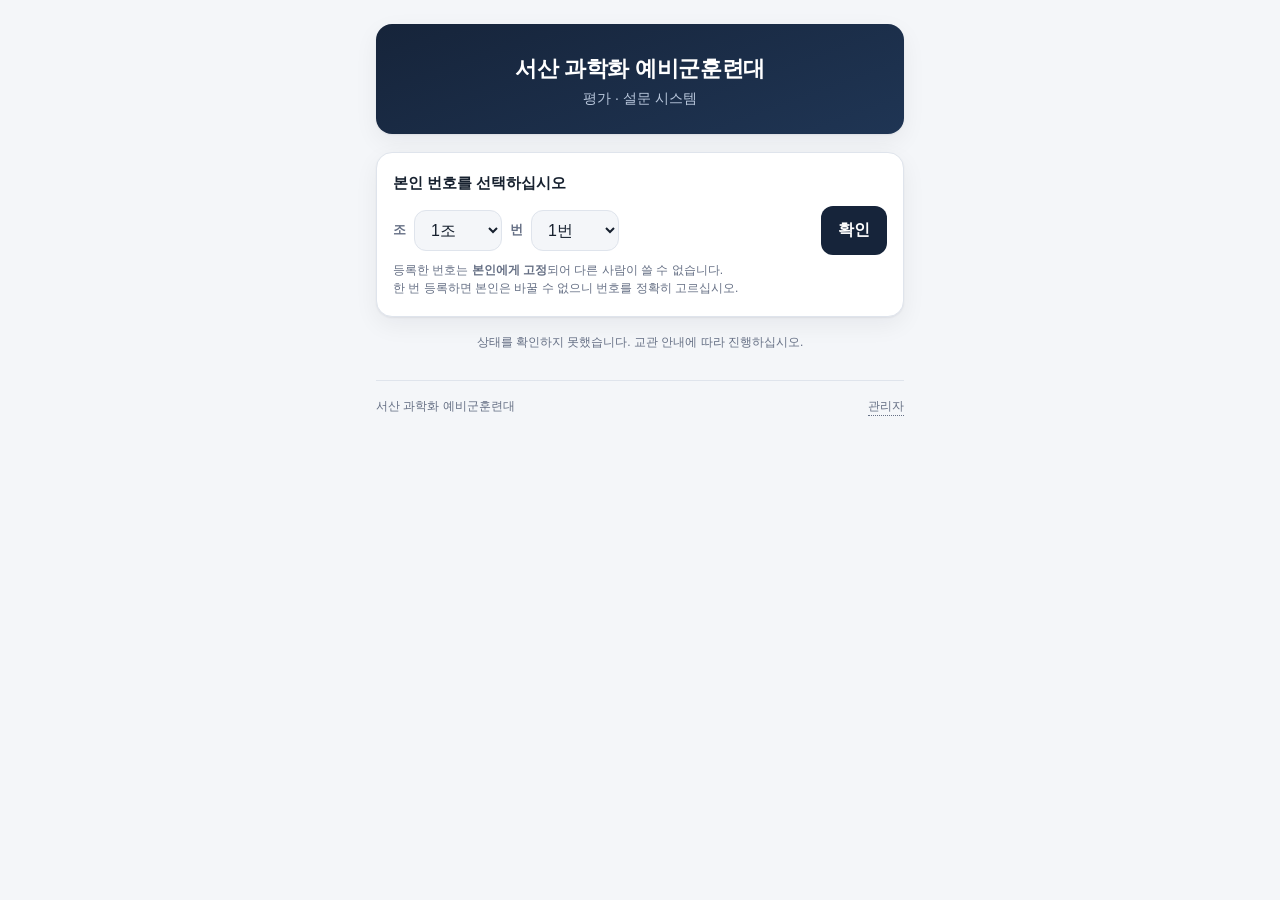
<file: docs/index.html>
<!DOCTYPE html>
<html lang="ko">
<head>
<meta charset="utf-8">
<meta name="viewport" content="width=device-width, initial-scale=1, viewport-fit=cover">
<title>예비군 평가 · 설문</title>
<meta name="theme-color" content="#16243a">
<meta name="robots" content="noindex, nofollow">
<link rel="preconnect" href="https://script.google.com" crossorigin>
<link rel="preconnect" href="https://script.googleusercontent.com" crossorigin>
<script src="config.js?v=24"></script>
<script>
/* CSS·스크립트를 기다리지 않고 상태 요청을 먼저 보낸다 */
(function () {
  var cfg = window.UNIT_CONFIG || {};
  if (!cfg.apiUrl) return;
  try {
    var u = cfg.apiUrl + (cfg.apiUrl.indexOf('?') < 0 ? '?' : '&') + 'action=state&t=' + Date.now();
    window.__earlyState = fetch(u).then(function (r) { return r.json(); });
  } catch (e) { /* 무시 */ }
})();
</script>
<link rel="stylesheet" href="styles.css?v=24">
</head>
<body>
<main class="wrap">

  <header class="hero">
    <h1 id="unitName">예비군훈련대</h1>
    <p class="sub">평가 · 설문 시스템</p>
  </header>

  <p id="notice" class="notice" hidden></p>

  <!-- 본인 번호 선택 -->
  <section class="panel me" id="mePanel" hidden>
    <h2>본인 번호를 선택하십시오</h2>
    <p class="me-note" id="meNote" hidden></p>
    <div class="me-row">
      <label for="selG">조</label>
      <select id="selG"></select>
      <label for="selN">번</label>
      <select id="selN"></select>
      <button id="meOk">확인</button>
    </div>
    <p class="me-hint">
      등록한 번호는 <b>본인에게 고정</b>되어 다른 사람이 쓸 수 없습니다.<br>
      한 번 등록하면 본인은 바꿀 수 없으니 번호를 정확히 고르십시오.
    </p>
  </section>

  <!-- 선택된 번호 표시 -->
  <div class="mebar" id="meBar" hidden>
    <span class="mebar-no" id="meNo">-</span>
    <span class="mebar-plan" id="mePlan" hidden></span>
    <button id="meUnlock" class="ghost lockbtn" title="교관 전용 — 번호 재등록">🔒</button>
  </div>

  <nav class="cards" id="cards">
    <p class="empty" id="loading">불러오는 중…</p>
  </nav>
  <p class="checking" id="checking" hidden>최신 상태를 확인하고 있습니다…</p>

  <section class="guide" id="guide">
    <h2 id="guideTitle">안내</h2>
    <ol id="guideList">
      <li><b>1인 1회</b>만 인정됩니다. 같은 번호로 여러 번 내면 <b>처음 제출한 것</b>만 반영됩니다.</li>
      <li>이 화면으로 돌아오려면 카드를 휴대폰 뒷면에 다시 태그하십시오.</li>
    </ol>
  </section>

  <footer class="foot">
    <span id="footUnit"></span>
    <a href="admin.html" class="admin-link">관리자</a>
  </footer>

</main>
<script src="common.js?v=24"></script>
<script src="landing.js?v=24"></script>
</body>
</html>
</file>
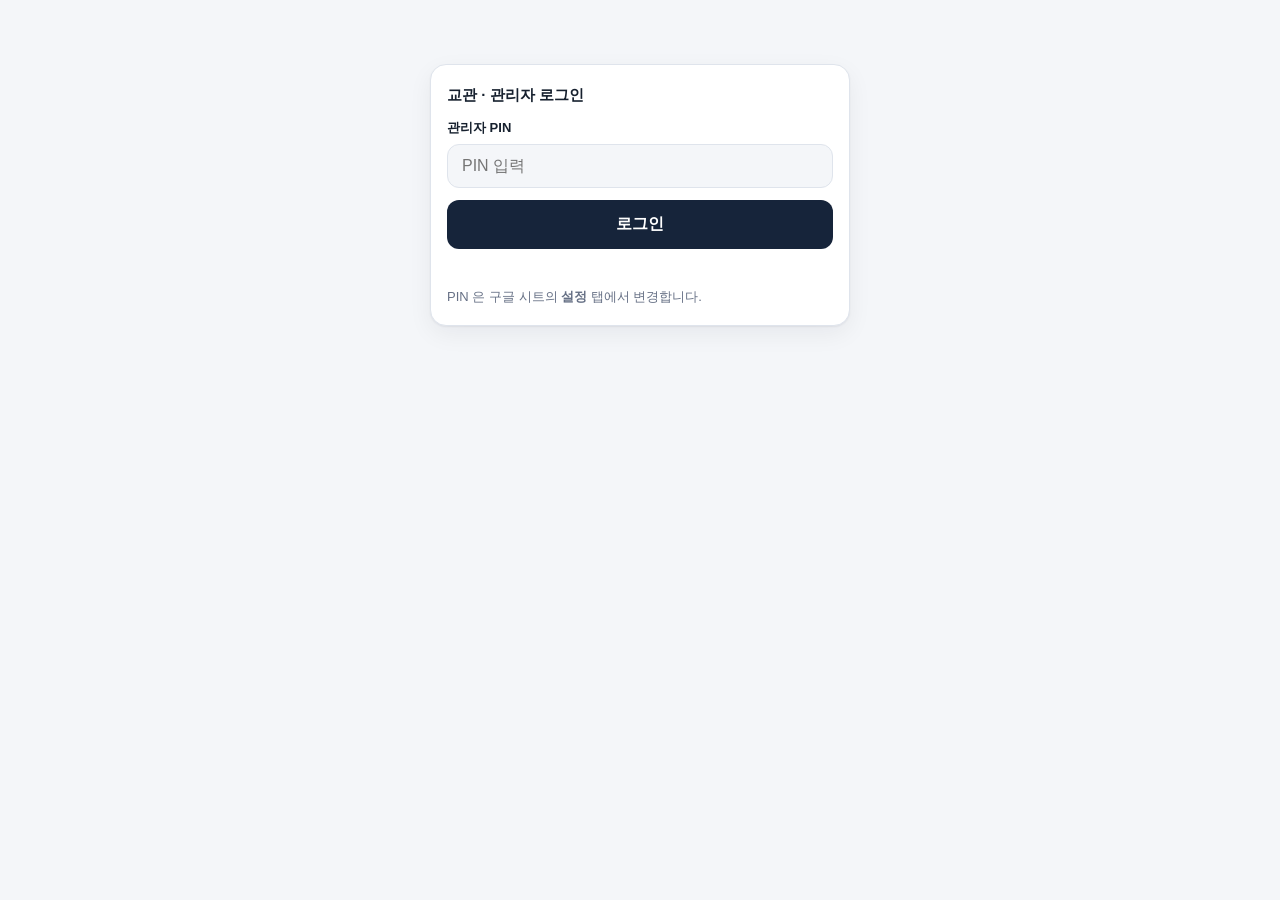
<file: docs/admin.html>
<!DOCTYPE html>
<html lang="ko">
<head>
<meta charset="utf-8">
<meta name="viewport" content="width=device-width, initial-scale=1, viewport-fit=cover">
<title>관리자 · 평가 현황</title>
<meta name="theme-color" content="#16243a">
<meta name="robots" content="noindex, nofollow">
<link rel="stylesheet" href="styles.css?v=24">
<script src="config.js?v=24"></script>
</head>
<body>
<main class="wrap wide">

  <section id="loginView" class="panel" style="max-width:420px;margin:40px auto;">
    <h2>교관 · 관리자 로그인</h2>
    <label for="pin">관리자 PIN</label>
    <input id="pin" type="password" inputmode="numeric" autocomplete="current-password" placeholder="PIN 입력">
    <div class="row" style="margin-top:12px"><button id="loginBtn" class="block">로그인</button></div>
    <p id="loginMsg" class="msg"></p>
    <p class="msg" style="color:var(--muted)">PIN 은 구글 시트의 <b>설정</b> 탭에서 변경합니다.</p>
  </section>

  <section id="dashView" hidden>
    <div class="topbar">
      <div>
        <h1 id="dashTitle">평가 현황</h1>
        <div class="meta">갱신 <span id="updatedAt">-</span> · <span id="autoState">자동 새로고침 켜짐</span></div>
      </div>
      <div class="row">
        <button id="refreshBtn" class="ghost">새로고침</button>
        <button id="autoBtn" class="ghost">자동 새로고침 끄기</button>
        <button id="csvBtn" class="ghost">CSV 저장</button>
        <button id="logoutBtn" class="ghost">로그아웃</button>
      </div>
    </div>

    <div class="panel datebar" id="dateBar">
      <div class="row" style="justify-content:space-between;align-items:center">
        <div>
          <div class="dkey">조회 기준일</div>
          <div class="dval" id="dateLabel">오늘</div>
        </div>
        <div class="row">
          <button id="pastBtn" class="ghost">📅 과거 현황 확인</button>
          <button id="todayBtn" hidden>오늘 현황으로</button>
        </div>
      </div>
      <div id="datePicker" hidden>
        <div class="row" style="margin-top:14px">
          <label for="dateInput" style="margin:0">날짜 선택</label>
          <input type="date" id="dateInput">
          <button id="dateGo">조회</button>
          <button id="dateAll" class="ghost">전체 기간</button>
        </div>
        <div class="quickdates" id="quickDates"></div>
        <p class="msg" style="color:var(--muted)">응답이 있는 날짜만 아래에 표시됩니다.</p>
      </div>
    </div>

    <div class="panel" id="togglePanel">
      <h2>평가 개폐 <span class="hint">과목별로 열고 닫고, 응시할 조를 지정합니다</span></h2>
      <p id="autoCloseNote" class="meta" style="margin:0 0 10px"></p>
      <div class="howto">
        <b>열 조 입력 방법</b>
        <table>
          <tr><td><code>1,2,7</code></td><td>쉼표 — <b>1조·2조·7조만</b> 열립니다 (나머지는 닫힘)</td></tr>
          <tr><td><code>1~7</code></td><td>물결 — <b>1조부터 7조까지</b> 연속으로 열립니다</td></tr>
          <tr><td><code>1~5,9</code></td><td>섞어 쓰기 — <b>1~5조와 9조</b>가 열립니다</td></tr>
          <tr><td><code>전체</code></td><td>모든 조 열기 (조별 통제를 쓰지 않을 때)</td></tr>
          <tr><td><code>없음</code></td><td>모든 조 닫기</td></tr>
        </table>
      </div>
      <div id="evalGates"></div>

      <h2 style="margin:22px 0 4px">조별 개방 현황 <span class="hint">조마다 어느 과목이 열려 있는지</span></h2>
      <p class="meta" id="matrixSummary">-</p>
      <div class="mxlegend" id="matrixLegend"></div>
      <div class="mxgrid" id="gateMatrix"></div>

      <p id="toggleMsg" class="msg"></p>
    </div>

    <div class="panel" id="surveyPanel">
      <h2>설문 개폐 <span class="hint">무기명 · 조 구분 없음</span></h2>
      <div class="switches" id="surveySwitch"></div>
      <p id="surveyToggleMsg" class="msg"></p>
    </div>

    <div class="viewtabs">
      <button id="viewEval" class="vtab active">📝 평가 현황</button>
      <button id="viewSurvey" class="vtab">📊 설문 결과</button>
    </div>

    <!-- ── 평가 현황 ─────────────────────────────── -->
    <div id="evalView">
      <div class="panel">
        <h2>종합 순위 <span class="hint">과목별 점수의 평균 · 100점 만점</span></h2>
        <div class="scroll"><table id="combinedTable"><thead></thead><tbody></tbody></table></div>
        <p id="combinedNote" class="msg" style="color:var(--muted)"></p>
      </div>

      <div class="panel">
        <div class="row" style="justify-content:space-between;margin-bottom:12px">
          <h2 style="margin:0">과목별 현황</h2>
          <div class="tabs" id="tabs"></div>
        </div>
        <div class="stats" style="margin-bottom:16px">
          <div class="stat"><div class="k">제출 / 등록</div><div class="v" id="stSubmitted">-</div></div>
          <div class="stat"><div class="k">참여율</div><div class="v" id="stRate">-</div></div>
          <div class="stat"><div class="k">평균 점수</div><div class="v" id="stAvg">-</div></div>
          <div class="stat"><div class="k">1위 조</div><div class="v" id="stBest">-</div></div>
        </div>
        <p class="meta" id="subjSheet" style="margin:-8px 0 12px"></p>
        <p id="subjWarn" class="msg err" hidden></p>

        <div id="missWrap" hidden>
          <h2 style="margin:4px 0 2px">미제출자 <span class="hint" id="missCount"></span></h2>
          <p class="msg" style="color:var(--muted);margin:0 0 8px">
            오늘 번호를 <b>등록한 사람</b> 중 이 과목을 아직 내지 않은 번호입니다. 그대로 호명하십시오.
          </p>
          <div class="chips" id="missChips"></div>
        </div>
        <div class="groups" id="groupCards"></div>
      </div>

      <div class="panel" id="resetPanel">
        <h2>번호 조회 / 정리 <span class="hint">재접속 사고 · 오입력 복구</span></h2>
        <p class="msg" style="color:var(--muted)">
          번호를 적고 <b>조회</b>하면 등록 여부와 과목별 제출 상태가 나옵니다.
          그 다음 <b>무엇을 정리할지 골라서</b> 적용하십시오. 고르지 않은 과목의 점수는 그대로 보존됩니다.
        </p>
        <div class="row" style="margin-bottom:12px">
          <span class="meta" id="claimStat">등록 -</span>
        </div>
        <div id="pendingWrap" hidden>
          <p class="msg" style="color:var(--muted)">
            <b>등록만 하고 아직 제출하지 않은 번호</b> — 번호를 선점해 두고 응시하지 않은 경우입니다.
          </p>
          <div class="chips" id="pendingChips"></div>
        </div>
        <div class="row" style="margin-top:14px">
          <label for="rsNo" style="margin:0">번호</label>
          <input type="text" id="rsNo" placeholder="3-7" inputmode="numeric" style="max-width:120px">
          <button id="rsFind">조회</button>
        </div>

        <div id="rsResult" hidden>
          <div class="rsbox">
            <div class="rsline" id="rsClaimLine"></div>
            <label class="rschk">
              <input type="checkbox" id="rsRelease">
              <span><b>번호 등록 해제</b> — 본인이 다시 등록할 수 있게 합니다 (점수는 유지)</span>
            </label>
            <div class="rssubs" id="rsSubjects"></div>
            <div class="row" style="margin-top:14px">
              <button id="rsApply" class="off">선택한 것만 정리</button>
              <span class="meta">고르지 않은 것은 손대지 않습니다</span>
            </div>
          </div>
        </div>
        <p id="rsMsg" class="msg"></p>

        <div id="dupWrap" hidden>
          <h2 style="margin-top:18px">중복 제출 목록</h2>
          <div class="scroll">
            <table id="dupTable">
              <thead><tr><th>과목</th><th>번호</th><th class="num">제출</th><th>인정된 제출</th><th></th></tr></thead>
              <tbody></tbody>
            </table>
          </div>
        </div>
      </div>

      <div class="panel" id="wrongPanel" hidden>
        <h2>배정과 다른 안으로 응시</h2>
        <p class="msg" style="color:var(--muted)">조에 배정된 안이 아닌 폼으로 제출한 경우입니다. 점수는 집계에 포함됩니다.</p>
        <div class="scroll">
          <table id="wrongTable">
            <thead><tr><th>과목</th><th>번호</th><th>제출한 안</th><th>배정된 안</th><th>제출시각</th></tr></thead>
            <tbody></tbody>
          </table>
        </div>
      </div>

      <div class="panel" id="unknownPanel" hidden>
        <h2>번호 확인 필요</h2>
        <p class="msg" style="color:var(--muted)">번호 형식이 잘못되어 조에 반영되지 않은 응답입니다.</p>
        <div class="scroll">
          <table id="unknownTable">
            <thead><tr><th>과목</th><th>입력값</th><th class="num">점수</th><th>제출시각</th></tr></thead>
            <tbody></tbody>
          </table>
        </div>
      </div>
    </div>

    <!-- ── 설문 결과 ─────────────────────────────── -->
    <div id="surveyView" hidden>
      <div class="panel">
        <div class="survey-head">
          <div>
            <h2 style="margin:0" id="surveyTitle">설문 결과</h2>
            <div class="meta" id="surveyState">-</div>
          </div>
          <div class="hero">
            <div class="hero-v" id="surveyCount">-</div>
            <div class="hero-k">총 응답</div>
          </div>
        </div>
        <p class="msg" style="color:var(--muted)">
          무기명 설문입니다. 응답자를 식별할 수 있는 정보는 수집·표시되지 않습니다.
        </p>
        <p id="surveyMsg" class="msg"></p>
      </div>
      <div id="surveyQuestions"></div>
    </div>

    <p id="dashMsg" class="msg"></p>
  </section>

</main>
<script src="common.js?v=24"></script>
<script src="admin.js?v=24"></script>
</body>
</html>
</file>
<file: docs/styles.css>
/* 예비군 평가·설문 시스템 공용 스타일 */
:root {
  --navy: #16243a;
  --navy-2: #1f3554;
  --olive: #4a5d3a;
  --gold: #c8a24a;
  --bg: #f4f6f9;
  --surface: #ffffff;
  --text: #16202e;
  --muted: #667085;
  --line: #dfe4ec;
  --ok: #1f7a4d;
  --off: #9aa3af;
  --danger: #b3261e;
  --radius: 16px;
  --shadow: 0 1px 2px rgba(16, 24, 40, .06), 0 8px 24px rgba(16, 24, 40, .06);
}
@media (prefers-color-scheme: dark) {
  :root {
    --bg: #0e1520;
    --surface: #17202e;
    --text: #e8edf5;
    --muted: #93a0b4;
    --line: #27334a;
    --shadow: 0 1px 2px rgba(0, 0, 0, .4), 0 8px 24px rgba(0, 0, 0, .35);
  }
}
* { box-sizing: border-box; }
html, body { margin: 0; padding: 0; }
body {
  background: var(--bg);
  color: var(--text);
  font-family: -apple-system, BlinkMacSystemFont, "Apple SD Gothic Neo",
               "Malgun Gothic", "Noto Sans KR", Roboto, sans-serif;
  line-height: 1.55;
  -webkit-text-size-adjust: 100%;
  -webkit-tap-highlight-color: transparent;
}
.wrap { max-width: 560px; margin: 0 auto; padding: 24px 16px 40px; }
.wrap.wide { max-width: 1040px; }

/* ── 첫 화면 ─────────────────────────────────────────── */
.hero {
  background: linear-gradient(160deg, var(--navy), var(--navy-2));
  color: #fff;
  border-radius: var(--radius);
  padding: 28px 20px 24px;
  text-align: center;
  box-shadow: var(--shadow);
}
.hero h1 { margin: 0 0 2px; font-size: 22px; letter-spacing: -.3px; }
.hero .sub { margin: 0; font-size: 14px; color: #b9c7dc; }

.notice {
  margin: 16px 0 0;
  padding: 12px 14px;
  background: rgba(200, 162, 74, .14);
  border: 1px solid rgba(200, 162, 74, .5);
  border-radius: 12px;
  font-size: 14px;
  white-space: pre-wrap;
}

.cards { display: grid; gap: 14px; margin: 20px 0 0; }
.card {
  display: grid;
  grid-template-columns: 52px 1fr auto;
  align-items: center;
  gap: 14px;
  padding: 18px 16px;
  background: var(--surface);
  border: 1px solid var(--line);
  border-radius: var(--radius);
  box-shadow: var(--shadow);
  text-decoration: none;
  color: inherit;
  transition: transform .12s ease, box-shadow .12s ease;
}
.card:active { transform: scale(.985); }
.card .card-icon {
  width: 52px; height: 52px;
  display: grid; place-items: center;
  border-radius: 14px;
  font-size: 24px;
  background: rgba(31, 53, 84, .1);
}
.card.survey .card-icon { background: rgba(74, 93, 58, .14); }
.card-title { display: block; font-size: 18px; font-weight: 700; }
.card-desc { display: block; font-size: 13px; color: var(--muted); margin-top: 2px; }
.card.closed { opacity: .55; }
.card.closed .card-title::after { content: " (마감)"; font-weight: 600; color: var(--muted); }

.pill {
  font-size: 12px; font-weight: 700;
  padding: 5px 10px; border-radius: 999px;
  background: var(--line); color: var(--muted);
  white-space: nowrap;
}
.pill.open { background: rgba(31, 122, 77, .15); color: var(--ok); }
.pill.shut { background: rgba(179, 38, 30, .12); color: var(--danger); }

.guide { margin-top: 24px; }
.guide h2 { font-size: 14px; color: var(--muted); margin: 0 0 8px; }
.guide ol { margin: 0; padding-left: 20px; font-size: 14px; color: var(--muted); }
.guide li { margin-bottom: 4px; }

.foot {
  margin-top: 28px; padding-top: 16px;
  border-top: 1px solid var(--line);
  display: flex; justify-content: space-between; align-items: center;
  font-size: 12px; color: var(--muted);
}
.admin-link { color: var(--muted); text-decoration: none; border-bottom: 1px dotted var(--muted); }

/* ── 공용 컴포넌트 ───────────────────────────────────── */
.panel {
  background: var(--surface);
  border: 1px solid var(--line);
  border-radius: var(--radius);
  box-shadow: var(--shadow);
  padding: 18px 16px;
  margin-bottom: 16px;
}
.panel h2 { margin: 0 0 12px; font-size: 15px; }
label { display: block; font-size: 13px; font-weight: 600; margin-bottom: 6px; }
input[type=password], input[type=text] {
  width: 100%; padding: 12px 14px; font-size: 16px;
  border: 1px solid var(--line); border-radius: 12px;
  background: var(--bg); color: var(--text);
}
button {
  font: inherit; font-weight: 700; cursor: pointer;
  padding: 11px 16px; border-radius: 12px;
  border: 1px solid transparent; background: var(--navy); color: #fff;
}
button:disabled { opacity: .5; cursor: not-allowed; }
button.ghost { background: transparent; border-color: var(--line); color: var(--text); }
button.on { background: var(--ok); }
button.off { background: var(--danger); }
button.block { width: 100%; }
.row { display: flex; gap: 10px; flex-wrap: wrap; align-items: center; }
.msg { font-size: 13px; margin: 10px 0 0; min-height: 18px; }
.msg.err { color: var(--danger); }
.msg.ok { color: var(--ok); }

/* ── 관리자 ─────────────────────────────────────────── */
.topbar {
  display: flex; justify-content: space-between; align-items: center;
  gap: 12px; margin-bottom: 16px; flex-wrap: wrap;
}
.topbar h1 { margin: 0; font-size: 19px; }
.topbar .meta { font-size: 12px; color: var(--muted); }

.switches { display: grid; grid-template-columns: 1fr 1fr; gap: 12px; }
@media (max-width: 480px) { .switches { grid-template-columns: 1fr; } }
.switch {
  border: 1px solid var(--line); border-radius: 14px; padding: 14px;
  display: flex; justify-content: space-between; align-items: center; gap: 10px;
}
.switch .name { font-weight: 700; font-size: 15px; }
.switch .state { font-size: 12px; color: var(--muted); }

.stats { display: grid; grid-template-columns: repeat(4, 1fr); gap: 12px; }
@media (max-width: 640px) { .stats { grid-template-columns: repeat(2, 1fr); } }
.stat {
  background: var(--surface); border: 1px solid var(--line);
  border-radius: 14px; padding: 14px; box-shadow: var(--shadow);
}
.stat .k { font-size: 12px; color: var(--muted); }
.stat .v { font-size: 24px; font-weight: 800; letter-spacing: -.5px; margin-top: 2px; }
.stat .v small { font-size: 13px; font-weight: 600; color: var(--muted); }

table { width: 100%; border-collapse: collapse; font-size: 14px; }
th, td { padding: 10px 8px; text-align: left; border-bottom: 1px solid var(--line); }
th { font-size: 12px; color: var(--muted); font-weight: 700; white-space: nowrap; }
td.num, th.num { text-align: right; font-variant-numeric: tabular-nums; }
tr.best td { background: rgba(200, 162, 74, .12); }
.rank { font-weight: 800; }
.bar { height: 6px; border-radius: 999px; background: var(--line); overflow: hidden; }
.bar > i { display: block; height: 100%; background: var(--navy); }

.groups { display: grid; gap: 12px; }
.gcard { border: 1px solid var(--line); border-radius: 14px; padding: 12px 14px; }
.gcard .ghead { display: flex; justify-content: space-between; align-items: baseline; gap: 8px; }
.gcard .gname { font-weight: 800; font-size: 15px; }
.gcard .gavg { font-variant-numeric: tabular-nums; font-weight: 700; }
.chips { display: flex; flex-wrap: wrap; gap: 6px; margin-top: 10px; }
.chip {
  font-size: 12px; font-variant-numeric: tabular-nums;
  padding: 4px 8px; border-radius: 8px;
  background: var(--line); color: var(--muted);
}
.chip.done { background: rgba(31, 122, 77, .15); color: var(--ok); font-weight: 700; }
.warn { color: var(--danger); font-size: 12px; }
.empty { color: var(--muted); font-size: 14px; text-align: center; padding: 20px 0; }
.scroll { overflow-x: auto; -webkit-overflow-scrolling: touch; }
.chip.extra { background: rgba(179, 38, 30, .12); color: var(--danger); font-weight: 700; }

/* ── 과목 탭 · 종합 순위 ─────────────────────────────── */
.tabs { display: flex; gap: 6px; flex-wrap: wrap; }
.tab {
  font: inherit; font-size: 13px; font-weight: 700; cursor: pointer;
  padding: 7px 12px; border-radius: 999px;
  border: 1px solid var(--line); background: transparent; color: var(--muted);
}
.tab.active { background: var(--navy); border-color: var(--navy); color: #fff; }
.tab .dot { display: inline-block; width: 7px; height: 7px; border-radius: 50%; margin-right: 6px; background: var(--off); }
.tab .dot.live { background: #2fbf71; }
.hint { font-size: 12px; font-weight: 600; color: var(--muted); margin-left: 6px; }
td .sub-rate { font-variant-numeric: tabular-nums; }
.switch.survey { border-color: rgba(74, 93, 58, .5); }

/* ── 상위 뷰 전환 (평가 현황 / 설문 결과) ───────────── */
:root { --series: #256abf; --active: var(--navy); }
@media (prefers-color-scheme: dark) {
  :root:not([data-theme="light"]) { --series: #3987e5; --active: #33507d; }
}
:root[data-theme="dark"] { --series: #3987e5; --active: #33507d; }

.viewtabs { display: flex; gap: 8px; margin-bottom: 16px; }
.vtab {
  font: inherit; font-size: 14px; font-weight: 700; cursor: pointer;
  padding: 11px 18px; border-radius: 12px;
  border: 1px solid var(--line); background: transparent; color: var(--muted);
}
.vtab.active { background: var(--active); border-color: var(--active); color: #fff; }
.tab.active { background: var(--active); border-color: var(--active); }

/* ── 설문 결과 ──────────────────────────────────── */
.survey-head { display: flex; justify-content: space-between; align-items: flex-start; gap: 16px; }
.survey-head .hero { text-align: right; }
.hero-v { font-size: 34px; font-weight: 800; letter-spacing: -1px; line-height: 1.1; font-variant-numeric: tabular-nums; }
.hero-k { font-size: 12px; color: var(--muted); }

.qcard {
  background: var(--surface); border: 1px solid var(--line);
  border-radius: var(--radius); box-shadow: var(--shadow);
  padding: 16px; margin-bottom: 12px;
}
.qhead { display: flex; justify-content: space-between; gap: 12px; align-items: baseline; }
.qtitle { font-size: 15px; font-weight: 700; }
.qmeta { font-size: 12px; color: var(--muted); white-space: nowrap; }
.qnote { font-size: 12px; color: var(--muted); margin: 6px 0 0; }
.qbars { display: flex; flex-direction: column; gap: 12px; margin-top: 14px; }
.qbar-top { display: flex; justify-content: space-between; gap: 10px; font-size: 13px; margin-bottom: 5px; }
.qbar-label { color: var(--text); }
.qbar-val { color: var(--muted); font-variant-numeric: tabular-nums; white-space: nowrap; }
.qbar-track { height: 10px; border-radius: 5px; background: var(--line); overflow: hidden; }
.qbar-track > i {
  display: block; height: 100%; min-width: 0;
  background: var(--series); border-radius: 0 4px 4px 0;
  transition: width .35s ease;
}
.qbar:hover .qbar-track > i { filter: brightness(1.1); }
.qbar.zero .qbar-label, .qbar.zero .qbar-val { color: var(--muted); }
.qbar .other-tag { font-size: 11px; color: var(--muted); margin-left: 4px; }

.qscale { display: flex; align-items: baseline; gap: 10px; margin-top: 12px; }
.qscale .avg { font-size: 30px; font-weight: 800; letter-spacing: -.5px; font-variant-numeric: tabular-nums; }
.qscale .of { font-size: 13px; color: var(--muted); }
.qends { display: flex; justify-content: space-between; font-size: 11px; color: var(--muted); margin-top: 8px; }

.qrow-label { font-size: 13px; font-weight: 700; margin: 14px 0 2px; }
.answers { margin: 12px 0 0; padding: 0; list-style: none; max-height: 300px; overflow-y: auto;
           border: 1px solid var(--line); border-radius: 10px; }
.answers li { padding: 9px 12px; font-size: 14px; border-bottom: 1px solid var(--line); white-space: pre-wrap; }
.answers li:last-child { border-bottom: none; }

/* ── 조회 기준일 ────────────────────────────────── */
.datebar .dkey { font-size: 12px; color: var(--muted); }
.datebar .dval { font-size: 19px; font-weight: 800; letter-spacing: -.3px; margin-top: 2px; }
.datebar.past { border-color: var(--gold); background: rgba(200, 162, 74, .08); }
.datebar.past .dval::after { content: " · 과거 조회"; font-size: 12px; color: var(--gold); font-weight: 700; }
.quickdates { display: flex; flex-wrap: wrap; gap: 6px; margin-top: 12px; }
.qdate {
  font: inherit; font-size: 13px; font-weight: 700; cursor: pointer;
  padding: 7px 12px; border-radius: 999px;
  border: 1px solid var(--line); background: transparent; color: var(--text);
}
.qdate.active { background: var(--active); border-color: var(--active); color: #fff; }
input[type=date] { width: auto; min-width: 150px; }

.checking { font-size: 12px; color: var(--muted); text-align: center; margin: 12px 0 0; }

.card.pending { opacity: .72; }

/* ── 설문 객관식 도넛 ────────────────────────────────
   검증된 범주형 6색 (dataviz 팔레트 슬롯 1~6).
   라이트 모드의 일부 색은 표면 대비 3:1 미만이므로
   반드시 범례에 항목명·인원·비율을 함께 표기한다. */
:root {
  --c1: #2a78d6; --c2: #eb6834; --c3: #1baf7a;
  --c4: #eda100; --c5: #e87ba4; --c6: #008300;
}
@media (prefers-color-scheme: dark) {
  :root:not([data-theme="light"]) {
    --c1: #3987e5; --c2: #d95926; --c3: #199e70;
    --c4: #c98500; --c5: #d55181; --c6: #008300;
  }
}
:root[data-theme="dark"] {
  --c1: #3987e5; --c2: #d95926; --c3: #199e70;
  --c4: #c98500; --c5: #d55181; --c6: #008300;
}

.pie-wrap { display: flex; align-items: center; gap: 22px; margin-top: 14px; flex-wrap: wrap; }
.pie-svg { flex: 0 0 auto; }
.pie-svg path, .pie-svg circle { transition: opacity .15s ease; }
.pie-svg:hover path { opacity: .55; }
.pie-svg path:hover { opacity: 1; }
.pie-center-v { font-size: 26px; font-weight: 800; }
.pie-center-k { font-size: 11px; }
.legend { flex: 1 1 200px; margin: 0; padding: 0; list-style: none; min-width: 190px; }
.legend li {
  display: flex; align-items: baseline; gap: 8px;
  font-size: 13px; padding: 5px 0; border-bottom: 1px solid var(--line);
}
.legend li:last-child { border-bottom: none; }
.legend .sw { flex: 0 0 auto; width: 11px; height: 11px; border-radius: 3px; margin-top: 3px; }
.legend .lb { flex: 1 1 auto; }
.legend .ln { font-variant-numeric: tabular-nums; color: var(--muted); white-space: nowrap; }
.legend .lp { font-variant-numeric: tabular-nums; font-weight: 700; white-space: nowrap; min-width: 48px; text-align: right; }
.legend li.zero { opacity: .5; }
.legend li.zero .sw { background: var(--line) !important; }
.legend .lsub { display: block; font-size: 11px; color: var(--muted); margin-top: 2px; }

/* ── 본인 번호 선택 ─────────────────────────────── */
.me { margin-top: 18px; }
.me-row { display: flex; align-items: center; gap: 8px; flex-wrap: wrap; }
.me-row label { margin: 0; font-size: 13px; color: var(--muted); }
.me-row select {
  font: inherit; font-size: 16px; padding: 10px 12px;
  border: 1px solid var(--line); border-radius: 12px;
  background: var(--bg); color: var(--text); min-width: 88px;
}
.me-row button { margin-left: auto; }
.me-hint { font-size: 12px; color: var(--muted); margin: 6px 0 0; }
.me-note {
  margin: 0 0 12px;
  padding: 10px 12px;
  background: rgba(200, 162, 74, .14);
  border: 1px solid rgba(200, 162, 74, .5);
  border-radius: 10px;
  font-size: 13px;
  line-height: 1.5;
}

.mebar {
  display: flex; align-items: center; gap: 10px;
  margin: 18px 0 0; padding: 12px 14px;
  background: var(--surface); border: 1px solid var(--line);
  border-radius: 14px; box-shadow: var(--shadow);
}
.mebar-no { font-size: 18px; font-weight: 800; font-variant-numeric: tabular-nums; }
.mebar-plan {
  font-size: 12px; font-weight: 800; padding: 4px 9px; border-radius: 999px;
  background: rgba(31, 53, 84, .12); color: var(--navy-2);
}
@media (prefers-color-scheme: dark) {
  :root:not([data-theme="light"]) .mebar-plan { background: rgba(110, 160, 230, .18); color: #a9c8ef; }
}
.mebar button { margin-left: auto; padding: 7px 12px; font-size: 13px; }
.plan-badge {
  font-size: 11px; font-weight: 800; margin-left: 6px;
  padding: 2px 7px; border-radius: 999px;
  background: rgba(31, 53, 84, .12); color: var(--navy-2); vertical-align: 2px;
}
@media (prefers-color-scheme: dark) {
  :root:not([data-theme="light"]) .plan-badge { background: rgba(110, 160, 230, .18); color: #a9c8ef; }
}

/* ── 조별 개방 격자 ─────────────────────────────── */
.ggrid { display: grid; grid-template-columns: repeat(auto-fill, minmax(58px, 1fr)); gap: 6px; }
.gcell {
  font: inherit; font-size: 13px; font-weight: 700; cursor: pointer;
  padding: 7px 2px; border-radius: 10px; text-align: center;
  border: 1px solid var(--line); background: transparent; color: var(--muted);
  font-variant-numeric: tabular-nums;
}
.gcell.open { background: rgba(31, 122, 77, .15); border-color: rgba(31, 122, 77, .45); color: var(--ok); }
.gcell .pl { display: block; font-size: 10px; font-weight: 800; opacity: .75; margin-top: 1px; }
.gcell.flag { box-shadow: inset 0 0 0 2px var(--gold); }
.gcell:disabled { opacity: .5; cursor: progress; }
.lockbtn { margin-left: auto; padding: 7px 11px; font-size: 14px; line-height: 1; }
.chip.dup { box-shadow: inset 0 0 0 2px var(--gold); }
.dupmark { font-size: 9px; font-weight: 800; color: var(--gold); margin-left: 2px; }

/* ── 입력 방법 안내 ─────────────────────────────── */
.howto {
  margin: 10px 0 14px; padding: 12px 14px;
  background: var(--bg); border: 1px solid var(--line); border-radius: 12px;
  font-size: 13px;
}
.howto > b { display: block; font-size: 12px; color: var(--muted); margin-bottom: 8px; }
.howto table { width: auto; }
.howto td { padding: 4px 14px 4px 0; border: none; vertical-align: top; }
.howto code {
  font-family: ui-monospace, SFMono-Regular, Menlo, monospace;
  font-size: 13px; font-weight: 700;
  background: var(--surface); border: 1px solid var(--line);
  border-radius: 6px; padding: 2px 7px; white-space: nowrap;
}

/* ── 과목별 개폐 카드 ───────────────────────────── */
.gate { border: 1px solid var(--line); border-radius: 14px; padding: 14px; margin-bottom: 12px; }
.gate.on { border-color: rgba(31, 122, 77, .45); background: rgba(31, 122, 77, .05); }
.gate-head { display: flex; justify-content: space-between; align-items: flex-start; gap: 12px; }
.gate-head .name { font-weight: 800; font-size: 15px; }
.gate-head .state { font-size: 12px; color: var(--muted); margin-top: 3px; }
.gate-body { margin-top: 12px; }
.gate-body .row { gap: 6px; }
.gate-body input[type=text] { max-width: 150px; font-size: 15px; padding: 8px 10px; }
.gate-body button { padding: 8px 11px; font-size: 13px; }
.gate .ggrid { margin-top: 10px; }

/* ── hidden 속성이 항상 이기도록 ──────────────────────
   .mebar{display:flex} 같은 작성자 규칙이 브라우저 기본
   [hidden]{display:none} 를 눌러 버려, 숨겼다고 생각한 요소가
   계속 보이는 문제가 있었다. 전역으로 못 박는다. */
[hidden] { display: none !important; }

/* ── 조별 개방 현황판 ───────────────────────────────
   열림/닫힘을 색만으로 구분하면 적록색약에서 읽히지 않으므로
   채워진 원(열림) / 빈 원(닫힘) 으로 모양까지 다르게 한다. */
:root { --lamp-on: #1f7a4d; --lamp-off: #b3261e; }
@media (prefers-color-scheme: dark) {
  :root:not([data-theme="light"]) { --lamp-on: #2fbf71; --lamp-off: #e66767; }
}
:root[data-theme="dark"] { --lamp-on: #2fbf71; --lamp-off: #e66767; }

.mxlegend { display: flex; flex-wrap: wrap; gap: 14px; margin: 8px 0 12px; font-size: 12px; color: var(--muted); }
.mxkey { display: inline-flex; align-items: center; gap: 5px; }
.mxkey.mxorder { color: var(--muted); }

.lamp {
  flex: 0 0 auto; width: 9px; height: 9px; border-radius: 50%;
  box-sizing: border-box; display: inline-block;
}
.lamp.on { background: var(--lamp-on); border: 1px solid var(--lamp-on); }
.lamp.off { background: transparent; border: 2px solid var(--lamp-off); }

.mxgrid { display: grid; grid-template-columns: repeat(auto-fill, minmax(124px, 1fr)); gap: 8px; }
.mxcell {
  border: 1px solid var(--line); border-radius: 12px; padding: 8px 9px;
  background: var(--surface);
}
.mxcell.full { border-color: rgba(31, 122, 77, .45); background: rgba(31, 122, 77, .06); }
.mxcell.shut { background: var(--bg); }
.mxcell.part { border-color: rgba(200, 162, 74, .55); background: rgba(200, 162, 74, .07); }
.mxg {
  font-size: 13px; font-weight: 800; margin-bottom: 5px;
  display: flex; align-items: baseline; gap: 5px; font-variant-numeric: tabular-nums;
}
.mxplan { font-size: 10px; font-weight: 800; color: var(--muted); }
.mxrow { display: flex; align-items: center; gap: 5px; font-size: 11px; line-height: 1.7; }
.mxname { overflow: hidden; text-overflow: ellipsis; white-space: nowrap; color: var(--muted); }
.mxcell.full .mxname { color: var(--text); }
.chip.miss { background: rgba(179, 38, 30, .12); color: var(--danger); font-weight: 700; }

/* ── 번호 조회 / 정리 ───────────────────────────── */
.rsbox {
  margin-top: 14px; padding: 14px;
  border: 1px solid var(--line); border-radius: 12px; background: var(--bg);
}
.rsline { font-size: 14px; margin-bottom: 12px; }
.rschk { display: flex; gap: 9px; align-items: flex-start; font-weight: 400; font-size: 13px; margin: 0 0 4px; }
.rschk input { flex: 0 0 auto; width: 18px; height: 18px; margin-top: 1px; }
.rssubs { margin-top: 10px; border-top: 1px solid var(--line); padding-top: 10px; }
.rssub { display: flex; gap: 9px; align-items: flex-start; font-size: 13px; padding: 6px 0; }
.rssub input { flex: 0 0 auto; width: 18px; height: 18px; margin-top: 1px; }
.rssub.none { opacity: .55; }
.rssub .nm { font-weight: 700; min-width: 7.5em; }
.rssub .st { color: var(--muted); }
</file>
